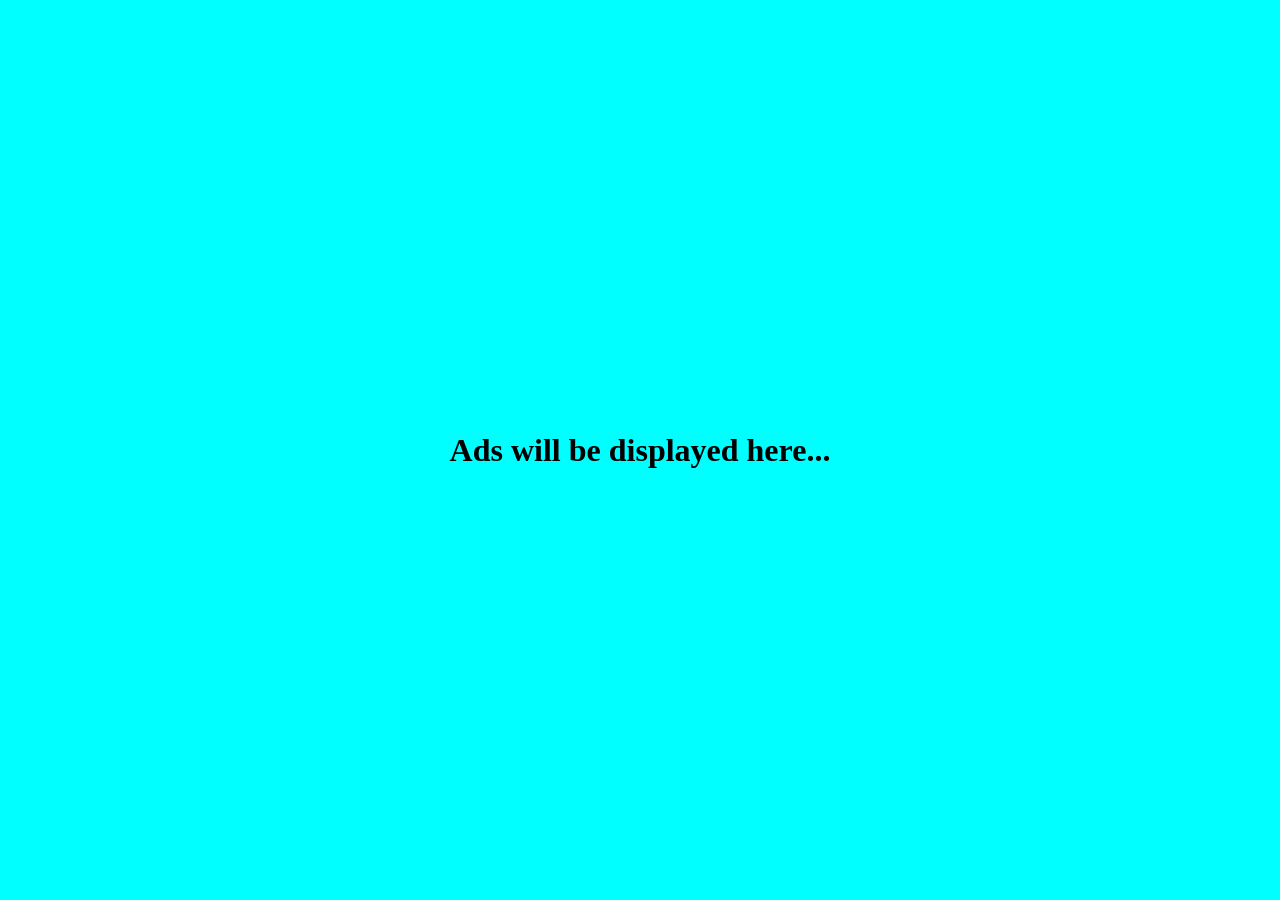
<file: cads/cs.html>
<!DOCTYPE html>
<html lang="en">
<head>
    <meta charset="UTF-8">
    <meta http-equiv="X-UA-Compatible" content="IE=edge">
    <meta name="viewport" content="width=device-width, initial-scale=1.0">
    <title>Advertisements</title>
    <link rel="stylesheet" href="cs.css">
    <link rel="stylesheet" href="preload.css">
    <script src="preload.js"></script>
    <script src="removeBanner.js"></script>
    <script async src="https://pagead2.googlesyndication.com/pagead/js/adsbygoogle.js?client=ca-pub-2901609245574523"
     crossorigin="anonymous"></script>
</head>
<body>
    <div id="preloader">
        <img src="opgifload.gif" id="loading">
        </div>
        
    <h1>Ads will be displayed here...</h1>


    <script src="preload.js"></script>
    <script src="removeBanner.js"></script>
</body>
</html>
</file>
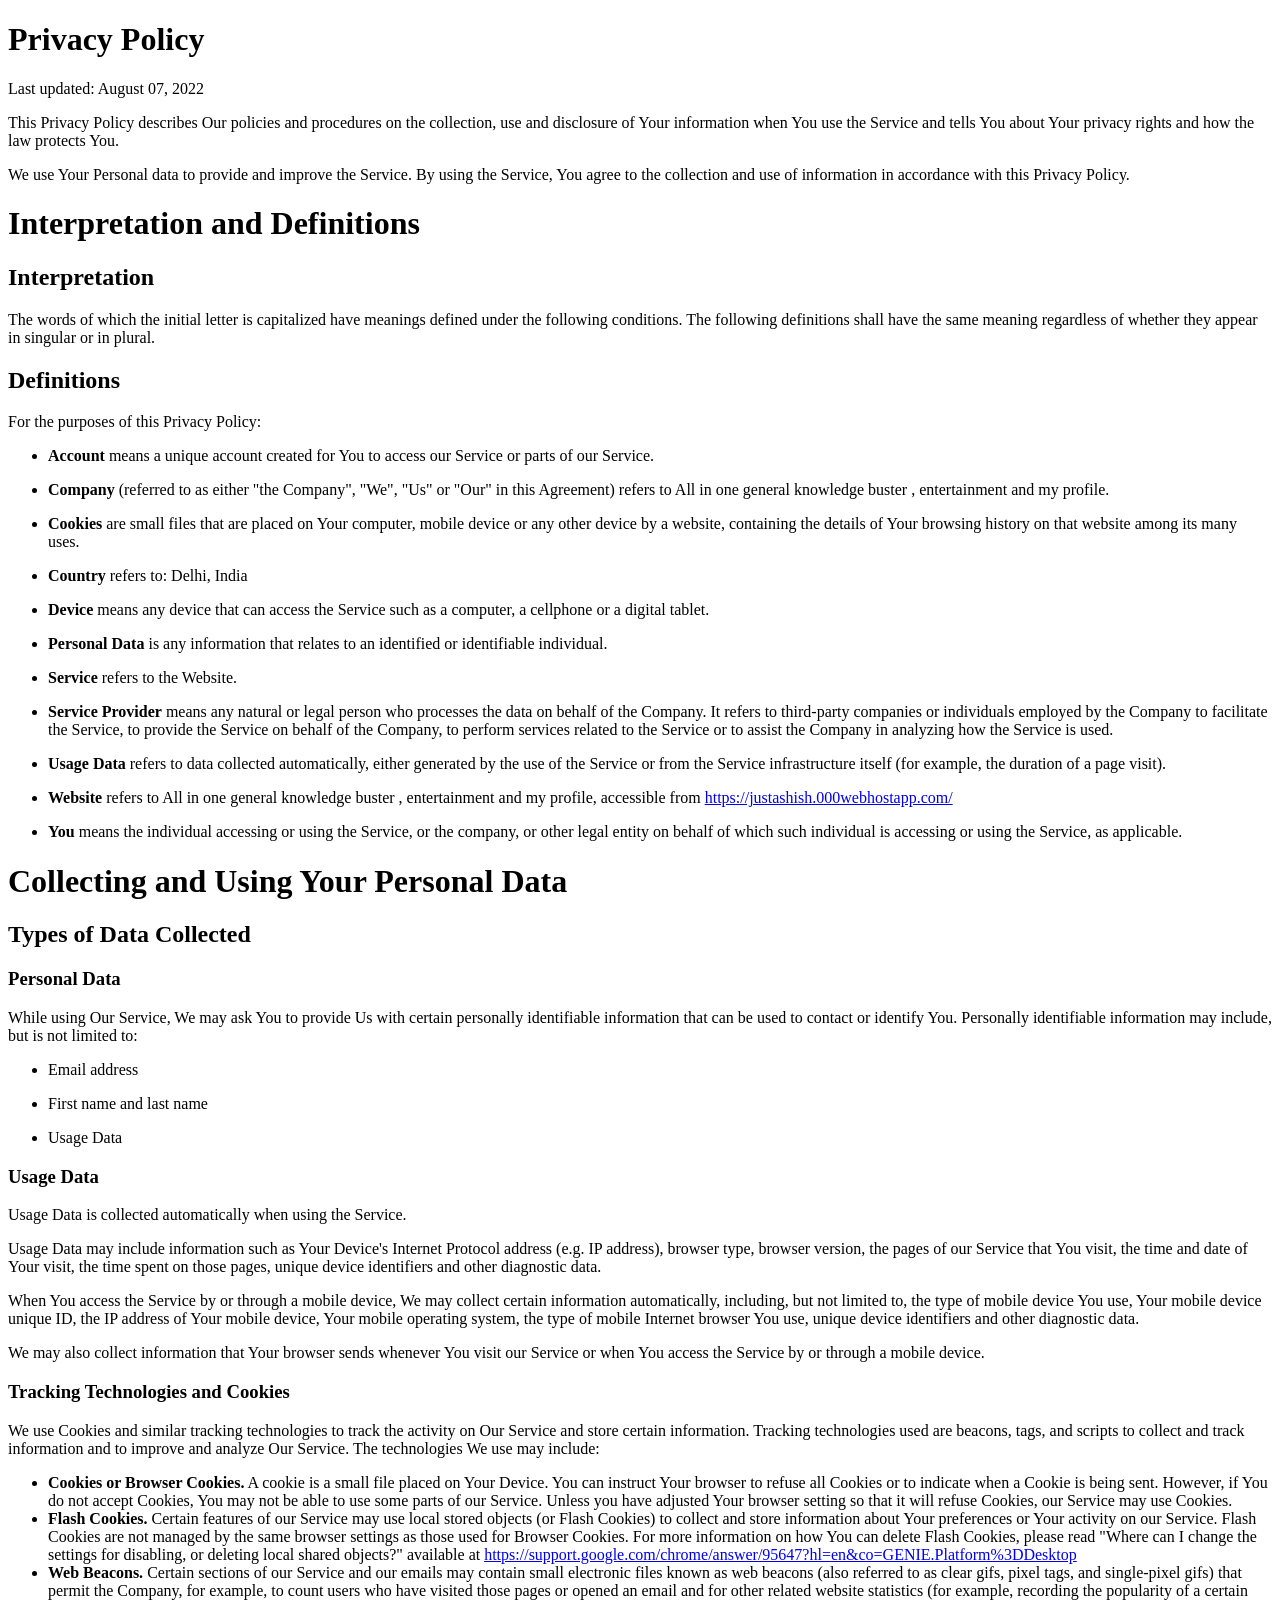
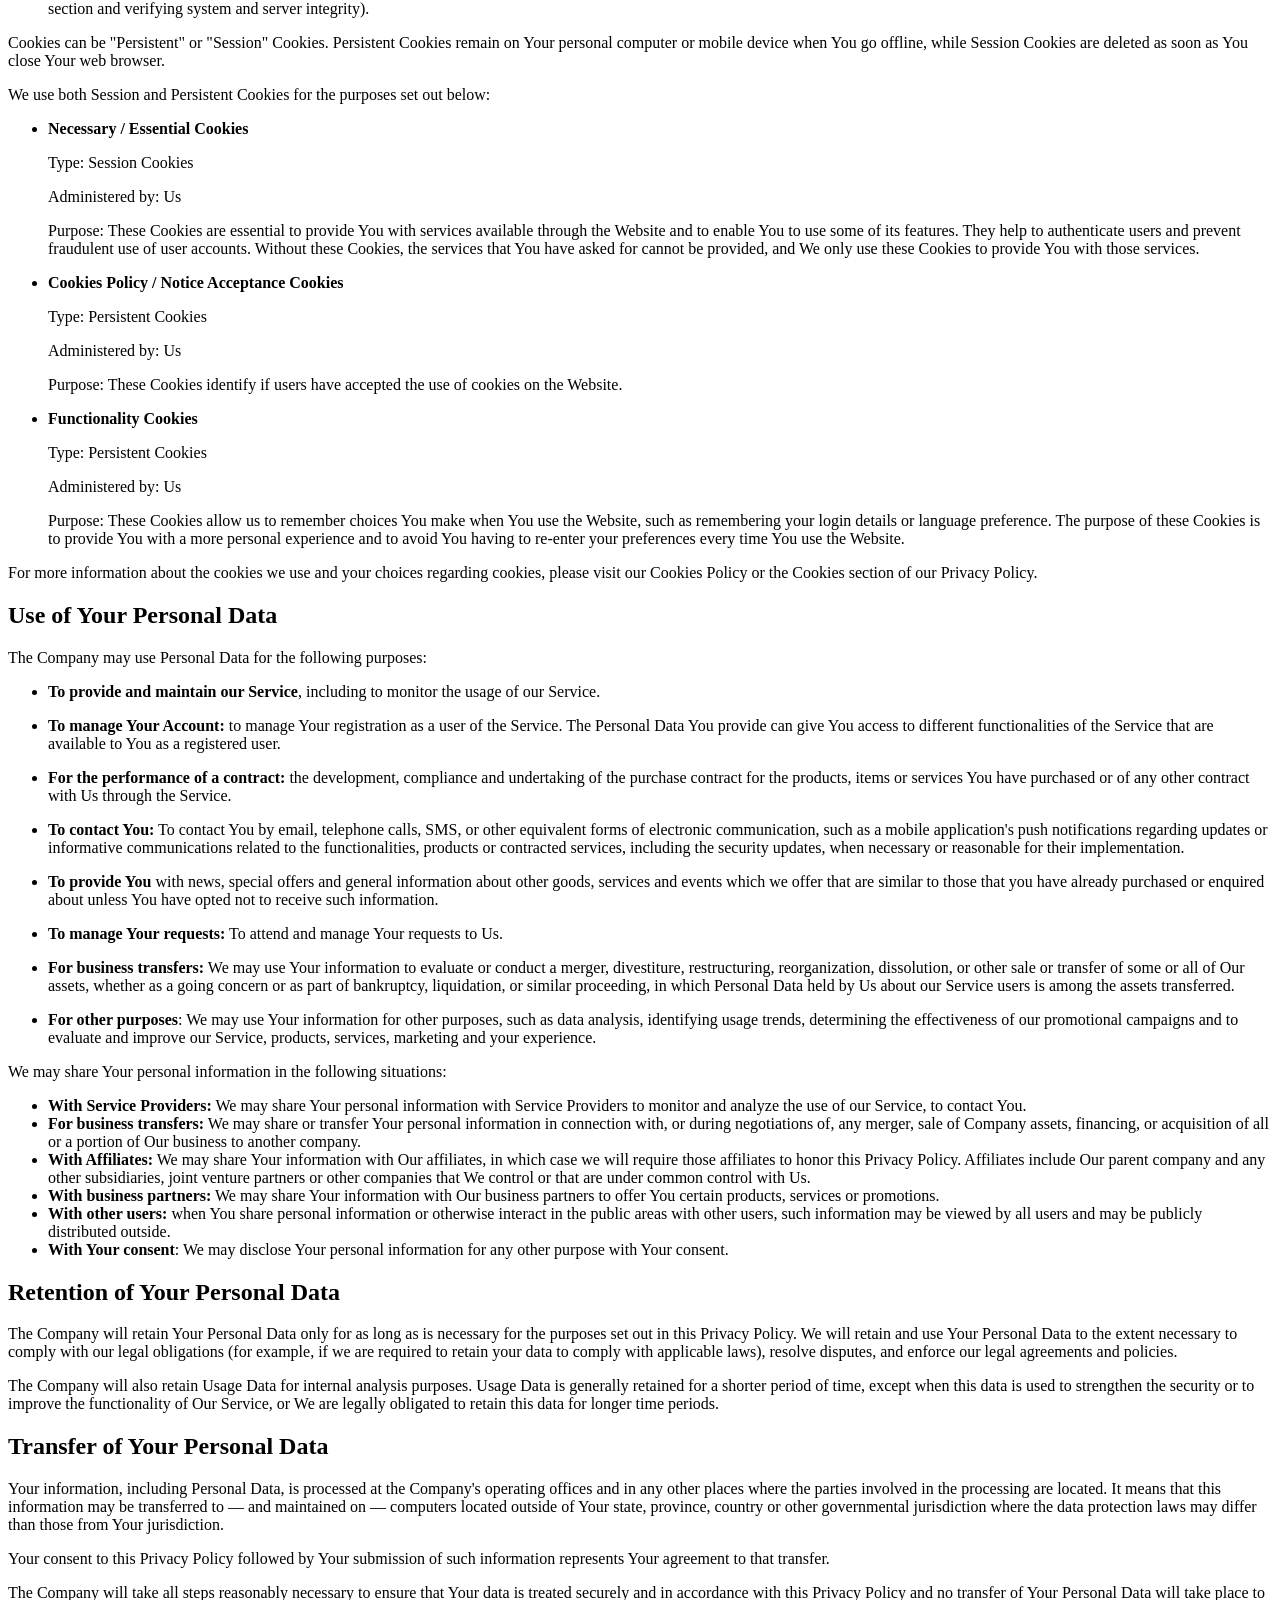
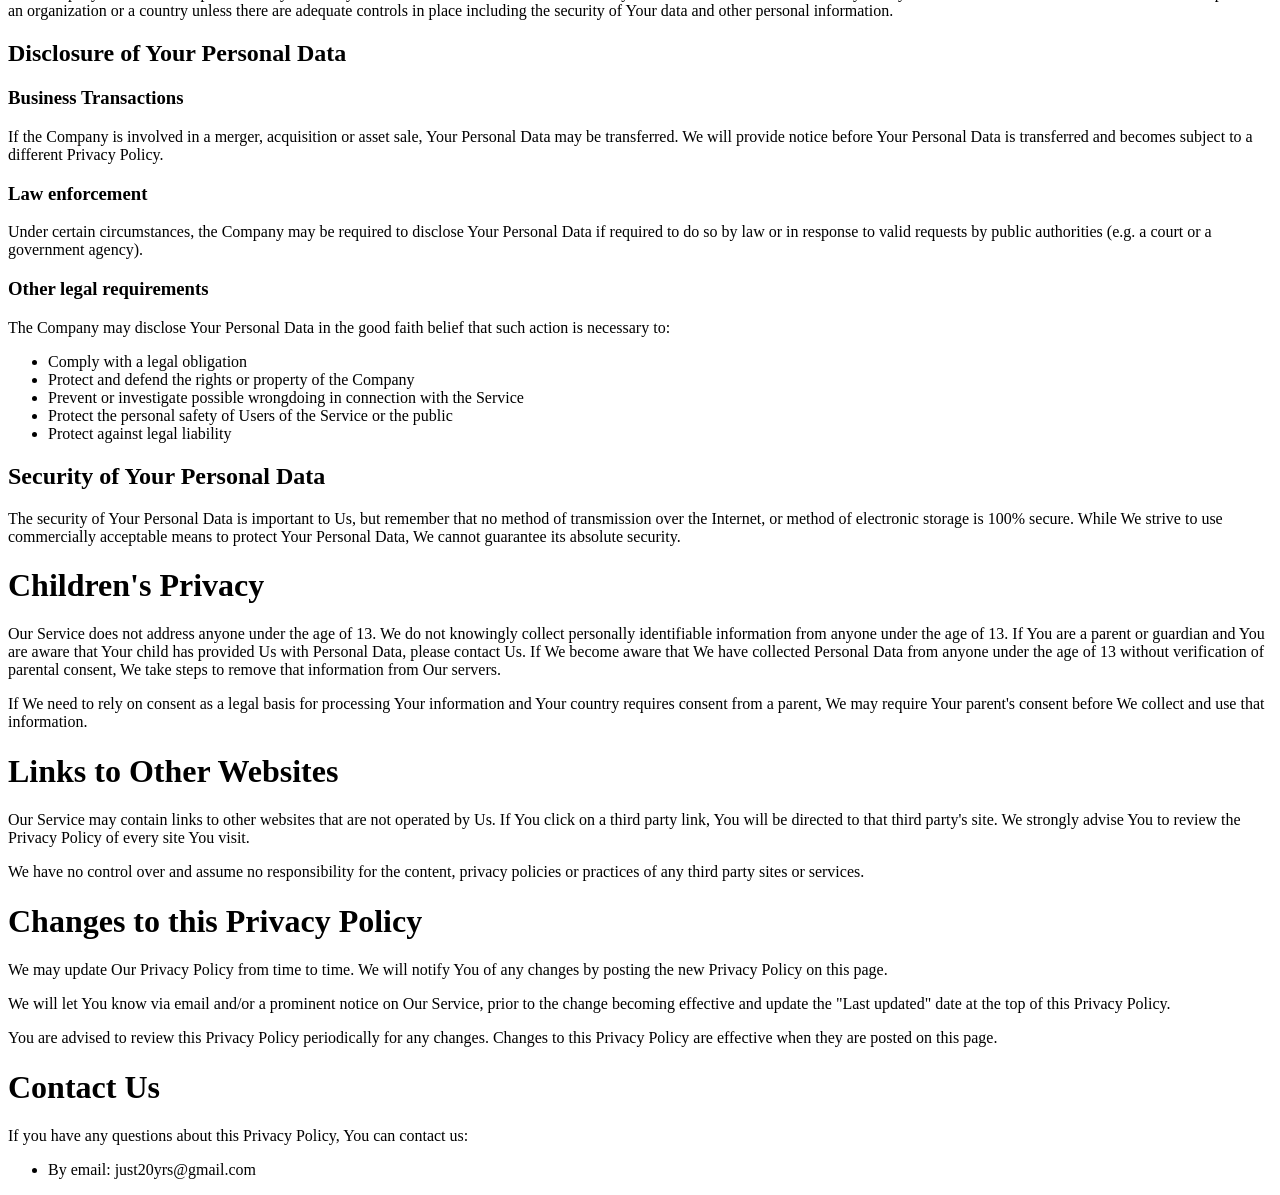
<file: cads/privacy-policy.html>
<!DOCTYPE html>
<html lang="en">
<head>
    <meta charset="UTF-8">
    <meta http-equiv="X-UA-Compatible" content="IE=edge">
    <meta name="viewport" content="width=device-width, initial-scale=1.0">
    <link rel="shortcut icon" href="HClogo3.o.png" type="image/x-icon">
    <title>Privacy Policy</title>
    <link rel="stylesheet" href="preload.css">
    <script src="removeBanner.js"></script>
</head>
<body>
    <div id="preloader">
        <img src="opgifload.gif" id="loading">
    </div>
    
    <h1>Privacy Policy</h1>
    <p>Last updated: August 07, 2022</p>
    <p>This Privacy Policy describes Our policies and procedures on the collection, use and disclosure of Your information when You use the Service and tells You about Your privacy rights and how the law protects You.</p>
    <p>We use Your Personal data to provide and improve the Service. By using the Service, You agree to the collection and use of information in accordance with this Privacy Policy.</p>
    <h1>Interpretation and Definitions</h1>
    <h2>Interpretation</h2>
    <p>The words of which the initial letter is capitalized have meanings defined under the following conditions. The following definitions shall have the same meaning regardless of whether they appear in singular or in plural.</p>
    <h2>Definitions</h2>
    <p>For the purposes of this Privacy Policy:</p>
    <ul>
        <li>
            <p><strong>Account</strong> means a unique account created for You to access our Service or parts of our Service.</p>
        </li>
        <li>
            <p><strong>Company</strong> (referred to as either &quot;the Company&quot;, &quot;We&quot;, &quot;Us&quot; or &quot;Our&quot; in this Agreement) refers to All in one general knowledge buster , entertainment and my profile.</p>
        </li>
        <li>
            <p><strong>Cookies</strong> are small files that are placed on Your computer, mobile device or any other device by a website, containing the details of Your browsing history on that website among its many uses.</p>
        </li>
        <li>
<p><strong>Country</strong> refers to: Delhi,  India</p>
</li>
<li>
    <p><strong>Device</strong> means any device that can access the Service such as a computer, a cellphone or a digital tablet.</p>
</li>
<li>
    <p><strong>Personal Data</strong> is any information that relates to an identified or identifiable individual.</p>
</li>
<li>
    <p><strong>Service</strong> refers to the Website.</p>
</li>
<li>
    <p><strong>Service Provider</strong> means any natural or legal person who processes the data on behalf of the Company. It refers to third-party companies or individuals employed by the Company to facilitate the Service, to provide the Service on behalf of the Company, to perform services related to the Service or to assist the Company in analyzing how the Service is used.</p>
</li>
<li>
    <p><strong>Usage Data</strong> refers to data collected automatically, either generated by the use of the Service or from the Service infrastructure itself (for example, the duration of a page visit).</p>
</li>
<li>
    <p><strong>Website</strong> refers to All in one general knowledge buster , entertainment and my profile, accessible from <a href="https://justashish.000webhostapp.com/" rel="external nofollow noopener" target="_blank">https://justashish.000webhostapp.com/</a></p>
</li>
<li>
    <p><strong>You</strong> means the individual accessing or using the Service, or the company, or other legal entity on behalf of which such individual is accessing or using the Service, as applicable.</p>
</li>
</ul>
<h1>Collecting and Using Your Personal Data</h1>
<h2>Types of Data Collected</h2>
<h3>Personal Data</h3>
<p>While using Our Service, We may ask You to provide Us with certain personally identifiable information that can be used to contact or identify You. Personally identifiable information may include, but is not limited to:</p>
<ul>
    <li>
        <p>Email address</p>
    </li>
    <li>
        <p>First name and last name</p>
    </li>
    <li>
        <p>Usage Data</p>
    </li>
</ul>
<h3>Usage Data</h3>
<p>Usage Data is collected automatically when using the Service.</p>
<p>Usage Data may include information such as Your Device's Internet Protocol address (e.g. IP address), browser type, browser version, the pages of our Service that You visit, the time and date of Your visit, the time spent on those pages, unique device identifiers and other diagnostic data.</p>
<p>When You access the Service by or through a mobile device, We may collect certain information automatically, including, but not limited to, the type of mobile device You use, Your mobile device unique ID, the IP address of Your mobile device, Your mobile operating system, the type of mobile Internet browser You use, unique device identifiers and other diagnostic data.</p>
<p>We may also collect information that Your browser sends whenever You visit our Service or when You access the Service by or through a mobile device.</p>
<h3>Tracking Technologies and Cookies</h3>
<p>We use Cookies and similar tracking technologies to track the activity on Our Service and store certain information. Tracking technologies used are beacons, tags, and scripts to collect and track information and to improve and analyze Our Service. The technologies We use may include:</p>
<ul>
<li><strong>Cookies or Browser Cookies.</strong> A cookie is a small file placed on Your Device. You can instruct Your browser to refuse all Cookies or to indicate when a Cookie is being sent. However, if You do not accept Cookies, You may not be able to use some parts of our Service. Unless you have adjusted Your browser setting so that it will refuse Cookies, our Service may use Cookies.</li>
<li><strong>Flash Cookies.</strong> Certain features of our Service may use local stored objects (or Flash Cookies) to collect and store information about Your preferences or Your activity on our Service. Flash Cookies are not managed by the same browser settings as those used for Browser Cookies. For more information on how You can delete Flash Cookies, please read &quot;Where can I change the settings for disabling, or deleting local shared objects?&quot; available at <a href="https://support.google.com/chrome/answer/95647?hl=en&co=GENIE.Platform%3DDesktop"  target="_blank">https://support.google.com/chrome/answer/95647?hl=en&co=GENIE.Platform%3DDesktop</a></li>
<li><strong>Web Beacons.</strong> Certain sections of our Service and our emails may contain small electronic files known as web beacons (also referred to as clear gifs, pixel tags, and single-pixel gifs) that permit the Company, for example, to count users who have visited those pages or opened an email and for other related website statistics (for example, recording the popularity of a certain section and verifying system and server integrity).</li>
</ul>
<p>Cookies can be &quot;Persistent&quot; or &quot;Session&quot; Cookies. Persistent Cookies remain on Your personal computer or mobile device when You go offline, while Session Cookies are deleted as soon as You close Your web browser. 
<p>We use both Session and Persistent Cookies for the purposes set out below:</p>
<ul>
    <li>
        <p><strong>Necessary / Essential Cookies</strong></p>
        <p>Type: Session Cookies</p>
        <p>Administered by: Us</p>
        <p>Purpose: These Cookies are essential to provide You with services available through the Website and to enable You to use some of its features. They help to authenticate users and prevent fraudulent use of user accounts. Without these Cookies, the services that You have asked for cannot be provided, and We only use these Cookies to provide You with those services.</p>
    </li>
    <li>
        <p><strong>Cookies Policy / Notice Acceptance Cookies</strong></p>
        <p>Type: Persistent Cookies</p>
        <p>Administered by: Us</p>
        <p>Purpose: These Cookies identify if users have accepted the use of cookies on the Website.</p>
    </li>
    <li>
        <p><strong>Functionality Cookies</strong></p>
        <p>Type: Persistent Cookies</p>
        <p>Administered by: Us</p>
        <p>Purpose: These Cookies allow us to remember choices You make when You use the Website, such as remembering your login details or language preference. The purpose of these Cookies is to provide You with a more personal experience and to avoid You having to re-enter your preferences every time You use the Website.</p>
    </li>
</ul>
<p>For more information about the cookies we use and your choices regarding cookies, please visit our Cookies Policy or the Cookies section of our Privacy Policy.</p>
<h2>Use of Your Personal Data</h2>
<p>The Company may use Personal Data for the following purposes:</p>
<ul>
    <li>
        <p><strong>To provide and maintain our Service</strong>, including to monitor the usage of our Service.</p>
    </li>
    <li>
        <p><strong>To manage Your Account:</strong> to manage Your registration as a user of the Service. The Personal Data You provide can give You access to different functionalities of the Service that are available to You as a registered user.</p>
    </li>
    <li>
        <p><strong>For the performance of a contract:</strong> the development, compliance and undertaking of the purchase contract for the products, items or services You have purchased or of any other contract with Us through the Service.</p>
    </li>
    <li>
        <p><strong>To contact You:</strong> To contact You by email, telephone calls, SMS, or other equivalent forms of electronic communication, such as a mobile application's push notifications regarding updates or informative communications related to the functionalities, products or contracted services, including the security updates, when necessary or reasonable for their implementation.</p>
    </li>
    <li>
        <p><strong>To provide You</strong> with news, special offers and general information about other goods, services and events which we offer that are similar to those that you have already purchased or enquired about unless You have opted not to receive such information.</p>
    </li>
    <li>
        <p><strong>To manage Your requests:</strong> To attend and manage Your requests to Us.</p>
    </li>
<li>
    <p><strong>For business transfers:</strong> We may use Your information to evaluate or conduct a merger, divestiture, restructuring, reorganization, dissolution, or other sale or transfer of some or all of Our assets, whether as a going concern or as part of bankruptcy, liquidation, or similar proceeding, in which Personal Data held by Us about our Service users is among the assets transferred.</p>
</li>
<li>
    <p><strong>For other purposes</strong>: We may use Your information for other purposes, such as data analysis, identifying usage trends, determining the effectiveness of our promotional campaigns and to evaluate and improve our Service, products, services, marketing and your experience.</p>
</li>
</ul>
<p>We may share Your personal information in the following situations:</p>
<ul>
    <li><strong>With Service Providers:</strong> We may share Your personal information with Service Providers to monitor and analyze the use of our Service,  to contact You.</li>
    <li><strong>For business transfers:</strong> We may share or transfer Your personal information in connection with, or during negotiations of, any merger, sale of Company assets, financing, or acquisition of all or a portion of Our business to another company.</li>
    <li><strong>With Affiliates:</strong> We may share Your information with Our affiliates, in which case we will require those affiliates to honor this Privacy Policy. Affiliates include Our parent company and any other subsidiaries, joint venture partners or other companies that We control or that are under common control with Us.</li>
    <li><strong>With business partners:</strong> We may share Your information with Our business partners to offer You certain products, services or promotions.</li>
    <li><strong>With other users:</strong> when You share personal information or otherwise interact in the public areas with other users, such information may be viewed by all users and may be publicly distributed outside.</li>
    <li><strong>With Your consent</strong>: We may disclose Your personal information for any other purpose with Your consent.</li>
</ul>
<h2>Retention of Your Personal Data</h2>
<p>The Company will retain Your Personal Data only for as long as is necessary for the purposes set out in this Privacy Policy. We will retain and use Your Personal Data to the extent necessary to comply with our legal obligations (for example, if we are required to retain your data to comply with applicable laws), resolve disputes, and enforce our legal agreements and policies.</p>
<p>The Company will also retain Usage Data for internal analysis purposes. Usage Data is generally retained for a shorter period of time, except when this data is used to strengthen the security or to improve the functionality of Our Service, or We are legally obligated to retain this data for longer time periods.</p>
<h2>Transfer of Your Personal Data</h2>
<p>Your information, including Personal Data, is processed at the Company's operating offices and in any other places where the parties involved in the processing are located. It means that this information may be transferred to — and maintained on — computers located outside of Your state, province, country or other governmental jurisdiction where the data protection laws may differ than those from Your jurisdiction.</p>
<p>Your consent to this Privacy Policy followed by Your submission of such information represents Your agreement to that transfer.</p>
<p>The Company will take all steps reasonably necessary to ensure that Your data is treated securely and in accordance with this Privacy Policy and no transfer of Your Personal Data will take place to an organization or a country unless there are adequate controls in place including the security of Your data and other personal information.</p>
<h2>Disclosure of Your Personal Data</h2>
<h3>Business Transactions</h3>
<p>If the Company is involved in a merger, acquisition or asset sale, Your Personal Data may be transferred. We will provide notice before Your Personal Data is transferred and becomes subject to a different Privacy Policy.</p>
<h3>Law enforcement</h3>
<p>Under certain circumstances, the Company may be required to disclose Your Personal Data if required to do so by law or in response to valid requests by public authorities (e.g. a court or a government agency).</p>
<h3>Other legal requirements</h3>
<p>The Company may disclose Your Personal Data in the good faith belief that such action is necessary to:</p>
<ul>
    <li>Comply with a legal obligation</li>
    <li>Protect and defend the rights or property of the Company</li>
    <li>Prevent or investigate possible wrongdoing in connection with the Service</li>
    <li>Protect the personal safety of Users of the Service or the public</li>
    <li>Protect against legal liability</li>
</ul>
<h2>Security of Your Personal Data</h2>
<p>The security of Your Personal Data is important to Us, but remember that no method of transmission over the Internet, or method of electronic storage is 100% secure. While We strive to use commercially acceptable means to protect Your Personal Data, We cannot guarantee its absolute security.</p>
<h1>Children's Privacy</h1>
<p>Our Service does not address anyone under the age of 13. We do not knowingly collect personally identifiable information from anyone under the age of 13. If You are a parent or guardian and You are aware that Your child has provided Us with Personal Data, please contact Us. If We become aware that We have collected Personal Data from anyone under the age of 13 without verification of parental consent, We take steps to remove that information from Our servers.</p>
<p>If We need to rely on consent as a legal basis for processing Your information and Your country requires consent from a parent, We may require Your parent's consent before We collect and use that information.</p>
<h1>Links to Other Websites</h1>
<p>Our Service may contain links to other websites that are not operated by Us. If You click on a third party link, You will be directed to that third party's site. We strongly advise You to review the Privacy Policy of every site You visit.</p>
<p>We have no control over and assume no responsibility for the content, privacy policies or practices of any third party sites or services.</p>
<h1>Changes to this Privacy Policy</h1>
<p>We may update Our Privacy Policy from time to time. We will notify You of any changes by posting the new Privacy Policy on this page.</p>
<p>We will let You know via email and/or a prominent notice on Our Service, prior to the change becoming effective and update the &quot;Last updated&quot; date at the top of this Privacy Policy.</p>
<p>You are advised to review this Privacy Policy periodically for any changes. Changes to this Privacy Policy are effective when they are posted on this page.</p>
<h1>Contact Us</h1>
<p>If you have any questions about this Privacy Policy, You can contact us:</p>
<ul>
    <li>By email: just20yrs@gmail.com</li>
</ul>






<script src="preload.js"></script>
</body>
</html>
</file>
<file: cads/cs.css>
*{
    margin: 0;
    padding: 0;
}
body{
    display: flex;
    justify-content: center;
    align-items: center;
    height: 100vh;
    background-color: aqua;
}
</file>
<file: cads/preload.css>
#preloader{
    display: flex;
    align-items: center;
    justify-content: center;
    background-color: rgb(4, 2, 4) ;
    height: 100vh;
    width: 100%;
    position: fixed;
    z-index: 99999999999999999;
    top: 0;
    left: 0;
    
}
#loading{
height: 50vh;
}
</file>
